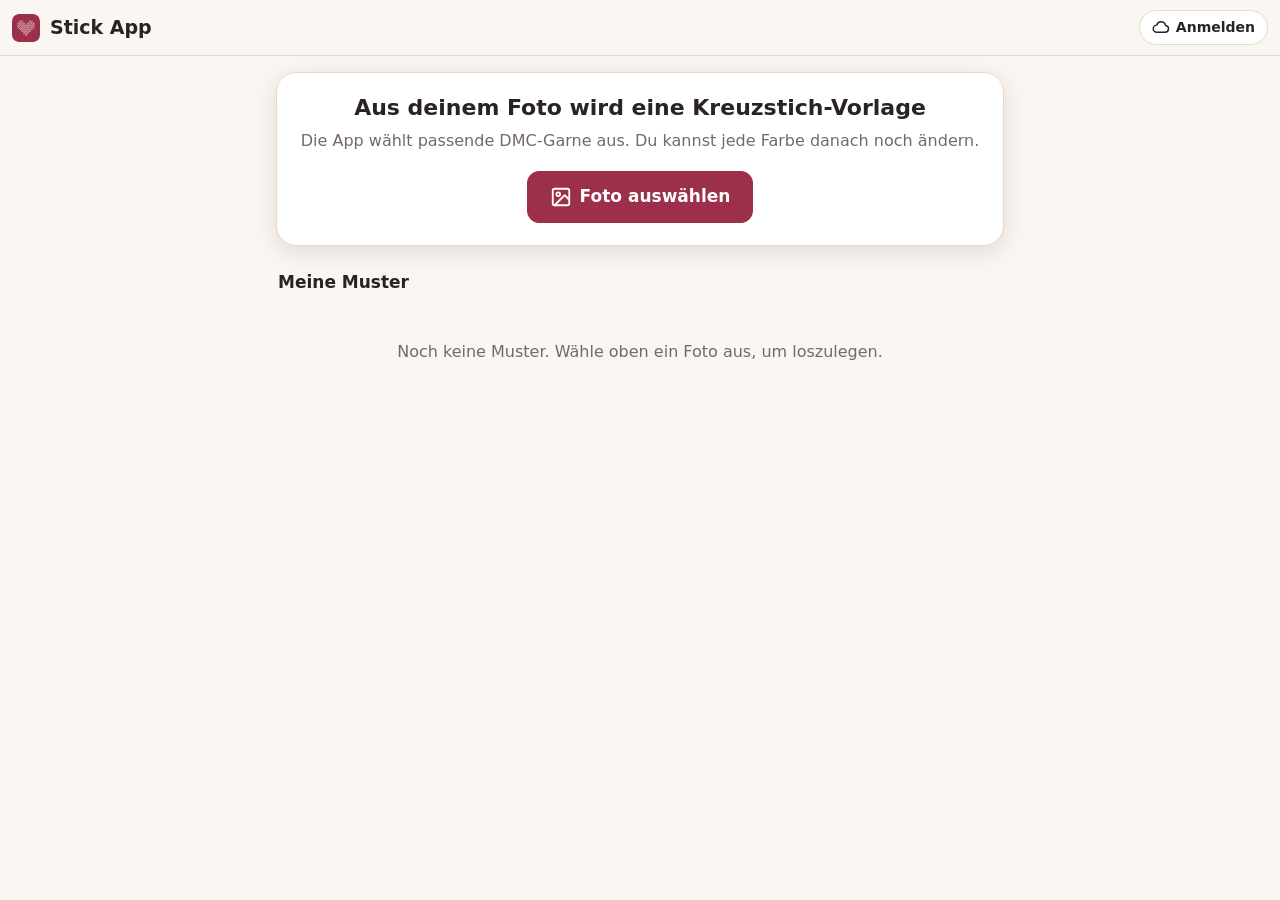
<file: index.html>
<!doctype html>
<html lang="de">
<head>
  <meta charset="utf-8">
  <meta name="viewport" content="width=device-width, initial-scale=1, viewport-fit=cover">
  <title>Stick App</title>
  <meta name="description" content="Fotos in Kreuzstich-Vorlagen mit DMC-Garnen verwandeln.">
  <meta name="theme-color" content="#9c2f4a">
  <meta name="apple-mobile-web-app-capable" content="yes">
  <meta name="mobile-web-app-capable" content="yes">
  <meta name="apple-mobile-web-app-status-bar-style" content="default">
  <meta name="apple-mobile-web-app-title" content="Stick App">
  <link rel="manifest" href="manifest.webmanifest">
  <link rel="icon" href="icons/icon.svg" type="image/svg+xml">
  <link rel="apple-touch-icon" href="icons/apple-touch-icon.png">
  <link rel="stylesheet" href="css/app.css">
</head>
<body>
  <!-- Icons -->
  <svg width="0" height="0" style="position:absolute" aria-hidden="true">
    <defs>
      <symbol id="i-back" viewBox="0 0 24 24"><path d="M15 18l-6-6 6-6"/></symbol>
      <symbol id="i-plus" viewBox="0 0 24 24"><path d="M12 5v14M5 12h14"/></symbol>
      <symbol id="i-image" viewBox="0 0 24 24"><rect x="3" y="3" width="18" height="18" rx="2"/><circle cx="9" cy="9" r="2"/><path d="M21 15l-5-5L5 21"/></symbol>
      <symbol id="i-cloud" viewBox="0 0 24 24"><path d="M17.5 19a4.5 4.5 0 0 0 .5-8.97A6 6 0 0 0 6.34 9.5 4.5 4.5 0 0 0 6.5 19z"/></symbol>
      <symbol id="i-move" viewBox="0 0 24 24"><path d="M5 9l-3 3 3 3M9 5l3-3 3 3M15 19l-3 3-3-3M19 9l3 3-3 3M2 12h20M12 2v20"/></symbol>
      <symbol id="i-pen" viewBox="0 0 24 24"><path d="M12 20h9"/><path d="M16.5 3.5a2.1 2.1 0 0 1 3 3L7 19l-4 1 1-4z"/></symbol>
      <symbol id="i-eraser" viewBox="0 0 24 24"><path d="M20 20H8l-5-5a2 2 0 0 1 0-2.8l9.2-9.2a2 2 0 0 1 2.8 0l5 5a2 2 0 0 1 0 2.8L13 18"/><path d="M6 11l7 7"/></symbol>
      <symbol id="i-undo" viewBox="0 0 24 24"><path d="M9 14L4 9l5-5"/><path d="M4 9h10.5a5.5 5.5 0 0 1 0 11H11"/></symbol>
      <symbol id="i-redo" viewBox="0 0 24 24"><path d="M15 14l5-5-5-5"/><path d="M20 9H9.5a5.5 5.5 0 0 0 0 11H13"/></symbol>
      <symbol id="i-eye" viewBox="0 0 24 24"><path d="M2 12s3.5-7 10-7 10 7 10 7-3.5 7-10 7S2 12 2 12z"/><circle cx="12" cy="12" r="3"/></symbol>
      <symbol id="i-fit" viewBox="0 0 24 24"><path d="M8 3H5a2 2 0 0 0-2 2v3M21 8V5a2 2 0 0 0-2-2h-3M3 16v3a2 2 0 0 0 2 2h3M16 21h3a2 2 0 0 0 2-2v-3"/></symbol>
      <symbol id="i-share" viewBox="0 0 24 24"><path d="M12 3v12"/><path d="M7 8l5-5 5 5"/><path d="M5 12v7a2 2 0 0 0 2 2h10a2 2 0 0 0 2-2v-7"/></symbol>
      <symbol id="i-sliders" viewBox="0 0 24 24"><path d="M4 21v-7M4 10V3M12 21v-9M12 8V3M20 21v-5M20 12V3M1 14h6M9 8h6M17 16h6"/></symbol>
      <symbol id="i-trash" viewBox="0 0 24 24"><path d="M3 6h18M8 6V4h8v2M19 6l-1 14a2 2 0 0 1-2 2H8a2 2 0 0 1-2-2L5 6"/></symbol>
      <symbol id="i-x" viewBox="0 0 24 24"><path d="M18 6L6 18M6 6l12 12"/></symbol>
      <symbol id="i-grid" viewBox="0 0 24 24"><rect x="3" y="3" width="18" height="18" rx="2"/><path d="M3 9h18M3 15h18M9 3v18M15 3v18"/></symbol>
      <symbol id="i-dots" viewBox="0 0 24 24"><circle cx="12" cy="5" r="1"/><circle cx="12" cy="12" r="1"/><circle cx="12" cy="19" r="1"/></symbol>
    </defs>
  </svg>

  <!-- START -->
  <section id="view-home" class="view">
    <header class="topbar">
      <div class="brand"><img src="icons/icon.svg" alt="" width="28" height="28"> Stick App</div>
      <button id="account-btn" class="chip" type="button" hidden>
        <svg class="icon"><use href="#i-cloud"/></svg><span id="account-label">Anmelden</span>
      </button>
    </header>
    <main class="page">
      <div class="hero">
        <h1>Aus deinem Foto wird eine Kreuzstich-Vorlage</h1>
        <p>Die App wählt passende DMC-Garne aus. Du kannst jede Farbe danach noch ändern.</p>
        <label class="btn primary big" for="file-input">
          <svg class="icon"><use href="#i-image"/></svg> Foto auswählen
        </label>
        <input id="file-input" type="file" accept="image/*" hidden>
      </div>
      <h2 class="section-title">Meine Muster</h2>
      <div id="project-list" class="project-list"></div>
      <p id="project-empty" class="empty" hidden>Noch keine Muster. Wähle oben ein Foto aus, um loszulegen.</p>
    </main>
  </section>

  <!-- EINSTELLUNGEN -->
  <section id="view-setup" class="view" hidden>
    <header class="topbar">
      <button class="icon-btn" type="button" data-action="back" aria-label="Zurück"><svg class="icon"><use href="#i-back"/></svg></button>
      <h1 class="topbar-title">Einstellungen</h1>
      <span class="spacer"></span>
    </header>
    <main class="page setup">
      <div class="segmented" role="tablist">
        <button type="button" role="tab" data-stage="crop">Ausschnitt</button>
        <button type="button" role="tab" data-stage="preview" class="active">Vorschau</button>
      </div>
      <div class="stage">
        <div id="crop" class="crop" hidden>
          <img id="crop-img" alt="Foto">
          <div class="crop-box"><span class="h nw"></span><span class="h ne"></span><span class="h sw"></span><span class="h se"></span></div>
        </div>
        <div id="preview-wrap" class="preview-wrap">
          <canvas id="preview-canvas"></canvas>
          <div id="preview-busy" class="preview-busy" hidden><div class="spinner"></div></div>
        </div>
      </div>
      <p id="crop-hint" class="hint" hidden>Ziehe an den Ecken, um den Ausschnitt zu wählen. <button type="button" id="crop-reset" class="link">Zurücksetzen</button></p>
      <p id="setup-info" class="info-line"></p>

      <div class="form">
        <label class="field">
          <span class="field-label">Breite <output id="width-out"></output></span>
          <input id="set-width" type="range" min="20" max="250" step="1">
        </label>
        <label class="field">
          <span class="field-label">Anzahl Farben <output id="colors-out"></output></span>
          <input id="set-colors" type="range" min="2" max="40" step="1">
        </label>
        <label class="field">
          <span class="field-label">Stoff</span>
          <select id="set-ct">
            <option value="11">Aida 11 ct (grob, 4,3 Stiche/cm)</option>
            <option value="14">Aida 14 ct (Standard, 5,5 Stiche/cm)</option>
            <option value="16">Aida 16 ct (6,3 Stiche/cm)</option>
            <option value="18">Aida 18 ct (fein, 7,1 Stiche/cm)</option>
          </select>
        </label>
        <label class="toggle"><input id="set-removeBg" type="checkbox"><span><b>Hintergrund weglassen</b><small>Die Fläche am Rand wird nicht bestickt</small></span></label>
        <label class="toggle"><input id="set-confetti" type="checkbox"><span><b>Einzelstiche entfernen</b><small>Weniger Farbwechsel, ruhigeres Bild</small></span></label>
        <label class="toggle"><input id="set-dither" type="checkbox"><span><b>Farbverläufe mischen</b><small>Für Fotos mit weichen Übergängen (Dithering)</small></span></label>
      </div>
    </main>
    <footer class="bottombar">
      <button id="setup-apply" class="btn primary big" type="button">Vorlage erstellen</button>
    </footer>
  </section>

  <!-- VORLAGE -->
  <section id="view-pattern" class="view" hidden>
    <header class="topbar">
      <button class="icon-btn" type="button" data-action="back" aria-label="Zurück"><svg class="icon"><use href="#i-back"/></svg></button>
      <input id="project-name" class="title-input" type="text" aria-label="Name des Musters" maxlength="80">
      <button id="btn-settings" class="icon-btn" type="button" aria-label="Einstellungen"><svg class="icon"><use href="#i-sliders"/></svg></button>
      <button id="btn-export" class="icon-btn" type="button" aria-label="Exportieren"><svg class="icon"><use href="#i-share"/></svg></button>
    </header>
    <div class="pattern-layout">
      <div class="canvas-wrap">
        <canvas id="pattern-canvas"></canvas>
        <div class="toolbar" role="toolbar">
          <div class="tool-group">
            <button type="button" class="tool active" data-tool="pan" aria-label="Verschieben" title="Verschieben"><svg class="icon"><use href="#i-move"/></svg></button>
            <button type="button" class="tool" data-tool="pen" aria-label="Stift" title="Stift"><svg class="icon"><use href="#i-pen"/></svg><span id="pen-swatch" class="pen-swatch"></span></button>
            <button type="button" class="tool" data-tool="eraser" aria-label="Radierer" title="Radierer"><svg class="icon"><use href="#i-eraser"/></svg></button>
          </div>
          <div class="tool-group">
            <button type="button" class="tool" id="btn-undo" aria-label="Rückgängig" title="Rückgängig"><svg class="icon"><use href="#i-undo"/></svg></button>
            <button type="button" class="tool" id="btn-redo" aria-label="Wiederholen" title="Wiederholen"><svg class="icon"><use href="#i-redo"/></svg></button>
          </div>
          <div class="tool-group">
            <button type="button" class="tool" id="btn-mode" aria-label="Ansicht wechseln" title="Ansicht"><svg class="icon"><use href="#i-grid"/></svg><span id="mode-label" class="tool-label">Beides</span></button>
            <button type="button" class="tool" id="btn-highlight" aria-label="Farbe hervorheben" title="Gewählte Farbe hervorheben"><svg class="icon"><use href="#i-eye"/></svg></button>
            <button type="button" class="tool" id="btn-fit" aria-label="Einpassen" title="Einpassen"><svg class="icon"><use href="#i-fit"/></svg></button>
          </div>
        </div>
      </div>
      <aside class="sheet" id="sheet">
        <button type="button" class="sheet-head" id="sheet-toggle" aria-expanded="true">
          <span class="grabber"></span>
          <span id="sheet-summary">Garne</span>
        </button>
        <div class="sheet-body">
          <ul id="palette-list" class="palette-list"></ul>
          <button id="btn-add-color" type="button" class="btn ghost full"><svg class="icon"><use href="#i-plus"/></svg> Garn hinzufügen</button>
          <p class="hint small">Bildschirmfarben sind nur ungefähr. Vergleiche im Zweifel mit einer echten DMC-Farbkarte.</p>
        </div>
      </aside>
    </div>
  </section>

  <!-- Dialog: Garn -->
  <dialog id="color-dialog" class="dialog">
    <form method="dialog" class="dialog-inner">
      <header class="dialog-head">
        <span id="cd-swatch" class="swatch big"></span>
        <div class="dialog-titles"><h2 id="cd-title">Garn</h2><p id="cd-sub"></p></div>
        <button class="icon-btn" value="cancel" aria-label="Schließen"><svg class="icon"><use href="#i-x"/></svg></button>
      </header>
      <div class="segmented small" id="cd-tabs">
        <button type="button" data-tab="replace" class="active">Ersetzen</button>
        <button type="button" data-tab="merge">Zusammenführen</button>
      </div>
      <input id="cd-search" class="search" type="search" placeholder="Suchen, z. B. 310 oder Blue" autocomplete="off">
      <p id="cd-help" class="hint small"></p>
      <ul id="cd-list" class="thread-list"></ul>
      <footer class="dialog-foot" id="cd-foot">
        <button type="button" class="btn ghost" id="cd-clear">Nicht sticken</button>
        <button type="button" class="btn danger" id="cd-remove"><svg class="icon"><use href="#i-trash"/></svg> Farbe entfernen</button>
      </footer>
    </form>
  </dialog>

  <!-- Dialog: Export -->
  <dialog id="export-dialog" class="dialog">
    <form method="dialog" class="dialog-inner">
      <header class="dialog-head">
        <div class="dialog-titles"><h2>Vorlage exportieren</h2><p>Zum Ausdrucken oder Teilen</p></div>
        <button class="icon-btn" value="cancel" aria-label="Schließen"><svg class="icon"><use href="#i-x"/></svg></button>
      </header>
      <div class="choice-list">
        <button type="button" class="choice" data-export="pdf-color"><b>PDF – farbig mit Symbolen</b><small>Deckblatt, Garnliste und Musterseiten (A4)</small></button>
        <button type="button" class="choice" data-export="pdf-bw"><b>PDF – schwarzweiß</b><small>Nur Symbole, spart Druckerfarbe</small></button>
        <button type="button" class="choice" data-export="png"><b>Bild (PNG)</b><small>Das ganze Muster als ein Bild</small></button>
      </div>
    </form>
  </dialog>

  <!-- Dialog: Konto -->
  <dialog id="account-dialog" class="dialog">
    <form method="dialog" class="dialog-inner" id="account-form">
      <header class="dialog-head">
        <div class="dialog-titles"><h2>Cloud-Speicher</h2><p id="acc-sub">Deine Muster auf allen Geräten</p></div>
        <button class="icon-btn" value="cancel" aria-label="Schließen"><svg class="icon"><use href="#i-x"/></svg></button>
      </header>
      <div id="acc-signed-out">
        <label class="field"><span class="field-label">E-Mail</span>
          <input id="acc-email" type="email" autocomplete="username" inputmode="email" placeholder="name@beispiel.de"></label>
        <label class="field"><span class="field-label">Passwort</span>
          <input id="acc-password" type="password" autocomplete="current-password"></label>
        <button type="button" id="acc-login" class="btn primary full">Anmelden</button>
        <p class="hint small">Nur freigeschaltete Personen können sich anmelden. Passwort vergessen? Frag die Person, die dich freigeschaltet hat. Ohne Anmeldung werden Muster nur auf diesem Gerät gespeichert.</p>
      </div>
      <div id="acc-signed-in" hidden>
        <p>Angemeldet als <b id="acc-user"></b></p>
        <p id="acc-status" class="hint"></p>
        <div class="row-buttons">
          <button type="button" id="acc-sync" class="btn ghost">Jetzt abgleichen</button>
          <button type="button" id="acc-logout" class="btn danger">Abmelden</button>
        </div>
        <details class="pw-change">
          <summary>Passwort ändern</summary>
          <label class="field"><span class="field-label">Neues Passwort</span>
            <input id="acc-new-password" type="password" autocomplete="new-password" minlength="8"></label>
          <label class="field"><span class="field-label">Neues Passwort wiederholen</span>
            <input id="acc-new-password2" type="password" autocomplete="new-password" minlength="8"></label>
          <button type="button" id="acc-change-pw" class="btn ghost full">Passwort speichern</button>
        </details>
      </div>
      <p id="acc-error" class="error" hidden></p>
    </form>
  </dialog>

  <div id="busy" class="busy" hidden><div class="busy-card"><div class="spinner"></div><p id="busy-text">Bitte warten…</p></div></div>
  <div id="toast" class="toast" role="status" aria-live="polite" hidden></div>

  <script src="vendor/supabase.js"></script>
  <script type="module" src="js/app.js"></script>
</body>
</html>
</file>
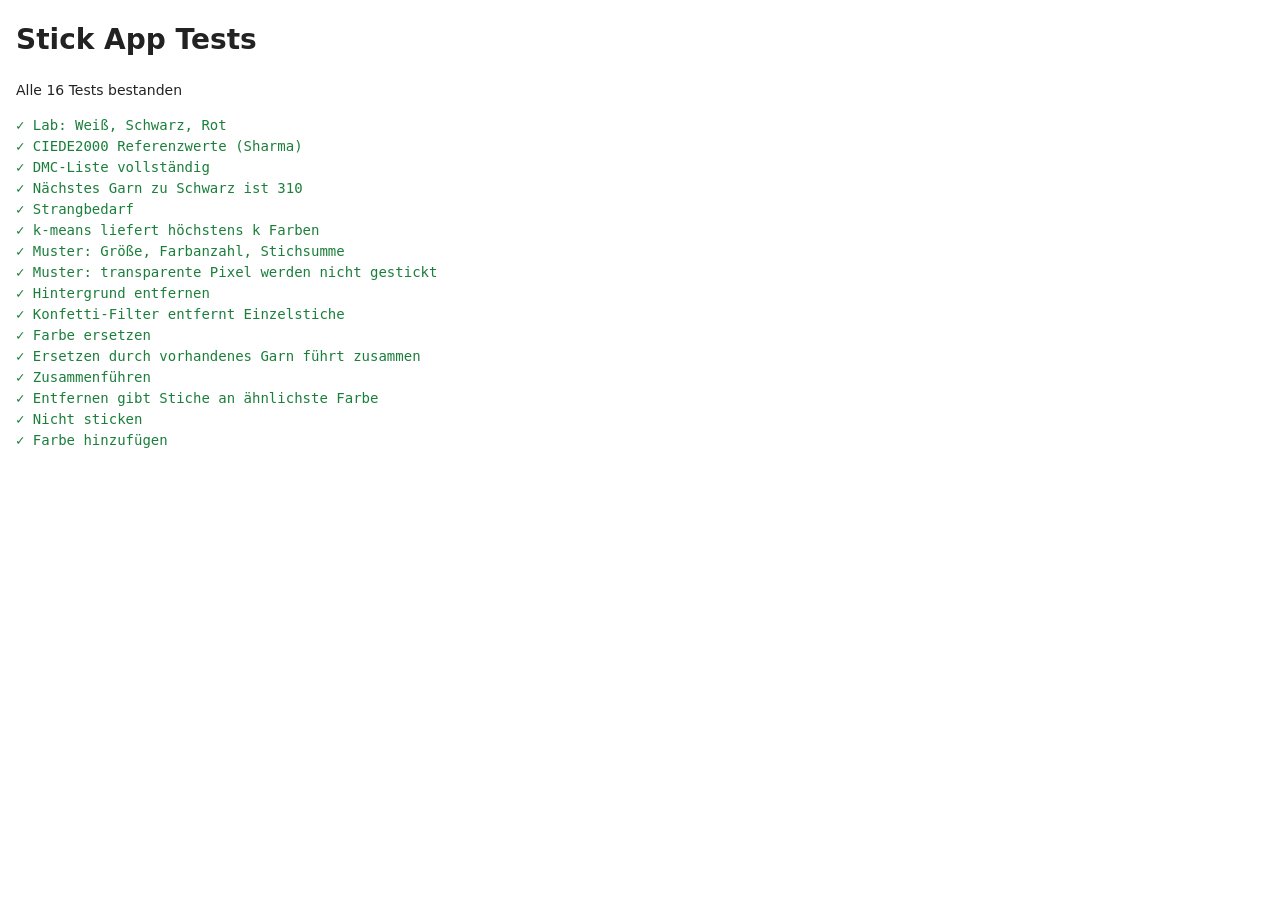
<file: tests/test.html>
<!doctype html>
<html lang="de">
<head>
  <meta charset="utf-8">
  <meta name="viewport" content="width=device-width, initial-scale=1">
  <title>Stick App Tests</title>
  <style>
    body { font: 14px/1.5 system-ui, sans-serif; margin: 16px; background: #fff; color: #222; }
    .ok { color: #1b7f3b; } .fail { color: #b00020; font-weight: 600; }
    pre { white-space: pre-wrap; }
  </style>
</head>
<body>
  <h1>Stick App Tests</h1>
  <p id="summary">Läuft…</p>
  <pre id="out"></pre>
  <script type="module" src="./tests.js"></script>
</body>
</html>
</file>
<file: css/app.css>
:root {
  --bg: #faf6f1;
  --surface: #ffffff;
  --surface-2: #f2ebe3;
  --text: #2a2326;
  --muted: #74686c;
  --line: #e4d9cf;
  --primary: #9c2f4a;
  --primary-ink: #ffffff;
  --primary-soft: #f6e3e8;
  --danger: #b3261e;
  --canvas-bg: #ece4db;
  --shadow: 0 6px 24px rgba(60, 30, 40, 0.12);
  --radius: 14px;
  --safe-top: env(safe-area-inset-top, 0px);
  --safe-bottom: env(safe-area-inset-bottom, 0px);
  color-scheme: light;
}
@media (prefers-color-scheme: dark) {
  :root:not([data-theme="light"]) {
    --bg: #171214;
    --surface: #221b1e;
    --surface-2: #2d2428;
    --text: #f3ece7;
    --muted: #b0a3a8;
    --line: #3a2f33;
    --primary: #e27a93;
    --primary-ink: #2a0d16;
    --primary-soft: #3d2229;
    --danger: #ff8a80;
    --canvas-bg: #110d0f;
    --shadow: 0 6px 24px rgba(0, 0, 0, 0.5);
    color-scheme: dark;
  }
}
:root[data-theme="dark"] {
  --bg: #171214; --surface: #221b1e; --surface-2: #2d2428; --text: #f3ece7; --muted: #b0a3a8;
  --line: #3a2f33; --primary: #e27a93; --primary-ink: #2a0d16; --primary-soft: #3d2229;
  --danger: #ff8a80; --canvas-bg: #110d0f; color-scheme: dark;
}

* { box-sizing: border-box; }
html, body { height: 100%; }
body {
  margin: 0;
  background: var(--bg);
  color: var(--text);
  font: 16px/1.45 system-ui, -apple-system, "Segoe UI", Roboto, sans-serif;
  -webkit-tap-highlight-color: transparent;
  overscroll-behavior: none;
}
button, input, select { font: inherit; color: inherit; }
button { cursor: pointer; }
[hidden] { display: none !important; }
h1, h2 { line-height: 1.2; margin: 0; }

.icon { width: 22px; height: 22px; fill: none; stroke: currentColor; stroke-width: 2; stroke-linecap: round; stroke-linejoin: round; flex: none; }

/* ---------- Ansichten ---------- */
.view { min-height: 100dvh; display: flex; flex-direction: column; }
.topbar {
  position: sticky; top: 0; z-index: 5;
  display: flex; align-items: center; gap: 8px;
  padding: calc(8px + var(--safe-top)) 12px 8px;
  background: var(--bg);
  border-bottom: 1px solid var(--line);
  min-height: 56px;
}
.brand { display: flex; align-items: center; gap: 10px; font-weight: 700; font-size: 19px; flex: 1; }
.brand img { border-radius: 7px; }
.topbar-title { font-size: 18px; flex: 1; }
.spacer { width: 40px; }
.title-input {
  flex: 1; min-width: 0; border: 1px solid transparent; background: transparent;
  font-weight: 650; font-size: 17px; padding: 6px 8px; border-radius: 8px;
}
.title-input:focus { outline: none; border-color: var(--line); background: var(--surface); }

.page { width: 100%; max-width: 760px; margin: 0 auto; padding: 16px; flex: 1; }

/* ---------- Buttons ---------- */
.btn {
  display: inline-flex; align-items: center; justify-content: center; gap: 8px;
  border: 1px solid var(--line); background: var(--surface); color: var(--text);
  padding: 10px 16px; border-radius: 12px; font-weight: 600; text-decoration: none;
  min-height: 44px;
}
.btn.primary { background: var(--primary); border-color: var(--primary); color: var(--primary-ink); }
.btn.danger { color: var(--danger); }
.btn.ghost { background: transparent; }
.btn.big { min-height: 52px; font-size: 17px; padding: 12px 22px; }
.btn.full { width: 100%; }
.btn:disabled { opacity: 0.5; cursor: default; }
.icon-btn {
  width: 40px; height: 40px; display: inline-grid; place-items: center;
  border: none; background: transparent; border-radius: 10px; color: var(--text); flex: none;
}
.icon-btn:active, .tool:active { background: var(--surface-2); }
.chip {
  display: inline-flex; align-items: center; gap: 6px; border: 1px solid var(--line);
  background: var(--surface); border-radius: 999px; padding: 6px 12px; font-size: 14px; font-weight: 600;
}
.chip .icon { width: 18px; height: 18px; }
.chip.on { color: var(--primary); border-color: var(--primary); }
.link { border: none; background: none; color: var(--primary); padding: 0; font-weight: 600; text-decoration: underline; }

/* ---------- Start ---------- */
.hero {
  background: var(--surface); border: 1px solid var(--line); border-radius: 20px;
  padding: 22px 18px; text-align: center; box-shadow: var(--shadow);
}
.hero h1 { font-size: 22px; margin-bottom: 8px; }
.hero p { color: var(--muted); margin: 0 0 18px; }
.section-title { font-size: 17px; margin: 26px 2px 12px; }
.project-list { display: grid; grid-template-columns: repeat(auto-fill, minmax(150px, 1fr)); gap: 12px; }
.card {
  position: relative; background: var(--surface); border: 1px solid var(--line); border-radius: var(--radius);
  overflow: hidden; text-align: left; padding: 0; display: flex; flex-direction: column;
}
.card-open { all: unset; cursor: pointer; display: block; }
.card-open:focus-visible { outline: 2px solid var(--primary); outline-offset: -2px; }
.card-thumb {
  aspect-ratio: 1; width: 100%; display: grid; place-items: center; padding: 10px;
  background: repeating-conic-gradient(var(--surface-2) 0 25%, var(--surface) 0 50%) 0 0 / 16px 16px;
}
.card-thumb img { max-width: 100%; max-height: 100%; image-rendering: pixelated; }
.card-body { padding: 8px 10px 10px; }
.card-name { font-weight: 650; font-size: 15px; white-space: nowrap; overflow: hidden; text-overflow: ellipsis; }
.card-meta { color: var(--muted); font-size: 13px; }
.card-menu { position: absolute; top: 6px; right: 6px; background: var(--surface); border-radius: 10px; width: 34px; height: 34px; opacity: 0.92; }
.card-menu .icon { width: 18px; height: 18px; }
.empty { color: var(--muted); text-align: center; padding: 20px; }

/* ---------- Einstellungen ---------- */
.segmented { display: flex; background: var(--surface-2); border-radius: 12px; padding: 4px; gap: 4px; }
.segmented button { flex: 1; border: none; background: transparent; padding: 8px; border-radius: 9px; font-weight: 600; color: var(--muted); }
.segmented button.active { background: var(--surface); color: var(--text); box-shadow: 0 1px 3px rgba(0,0,0,.12); }
.segmented.small button { padding: 6px; font-size: 14px; }
.stage { margin-top: 12px; display: grid; place-items: center; background: var(--canvas-bg); border-radius: var(--radius); min-height: 220px; overflow: hidden; }
.preview-wrap { position: relative; width: 100%; display: grid; place-items: center; padding: 12px; }
#preview-canvas { max-width: 100%; max-height: 52dvh; image-rendering: pixelated; background: #fff; box-shadow: 0 2px 10px rgba(0,0,0,.15); }
.preview-busy { position: absolute; inset: 0; display: grid; place-items: center; background: rgba(0,0,0,.08); }
.crop { position: relative; touch-action: none; user-select: none; -webkit-user-select: none; padding: 12px; overflow: hidden; }
.crop img { display: block; max-width: 100%; max-height: 52dvh; pointer-events: none; }
.crop-box { position: absolute; border: 2px solid #fff; box-shadow: 0 0 0 9999px rgba(0,0,0,.45); cursor: move; touch-action: none;
  background-image: linear-gradient(rgba(255,255,255,.35) 1px, transparent 1px), linear-gradient(90deg, rgba(255,255,255,.35) 1px, transparent 1px);
  background-size: 33.333% 33.333%; background-position: -1px -1px; }
.crop-box .h { position: absolute; width: 28px; height: 28px; touch-action: none; }
.crop-box .h::after { content: ""; position: absolute; inset: 7px; background: #fff; border-radius: 50%; box-shadow: 0 1px 4px rgba(0,0,0,.4); }
.h.nw { left: -14px; top: -14px; cursor: nwse-resize; } .h.ne { right: -14px; top: -14px; cursor: nesw-resize; }
.h.sw { left: -14px; bottom: -14px; cursor: nesw-resize; } .h.se { right: -14px; bottom: -14px; cursor: nwse-resize; }
.hint { color: var(--muted); font-size: 14px; }
.hint.small { font-size: 13px; }
.info-line { font-weight: 600; text-align: center; margin: 12px 0 4px; }
.form { display: flex; flex-direction: column; gap: 14px; margin-top: 12px; padding-bottom: 90px; }
.field { display: flex; flex-direction: column; gap: 6px; }
.field-label { font-weight: 600; display: flex; justify-content: space-between; }
.field-label output { color: var(--primary); font-variant-numeric: tabular-nums; }
.field input[type="email"], .field input[type="text"], select, .search {
  border: 1px solid var(--line); background: var(--surface); border-radius: 12px; padding: 11px 12px; min-height: 46px; width: 100%;
}
input[type="range"] { width: 100%; accent-color: var(--primary); height: 32px; }
.toggle { display: flex; gap: 12px; align-items: flex-start; background: var(--surface); border: 1px solid var(--line); border-radius: 12px; padding: 12px; }
.toggle input { width: 22px; height: 22px; accent-color: var(--primary); margin: 1px 0 0; flex: none; }
.toggle span { display: flex; flex-direction: column; }
.toggle small { color: var(--muted); font-size: 13px; }
.bottombar {
  position: fixed; left: 0; right: 0; bottom: 0; z-index: 6;
  padding: 10px 16px calc(10px + var(--safe-bottom));
  background: linear-gradient(transparent, var(--bg) 30%);
  display: flex; justify-content: center;
}
.bottombar .btn { width: 100%; max-width: 728px; box-shadow: var(--shadow); }

/* ---------- Vorlage ---------- */
#view-pattern { height: 100dvh; overflow: hidden; }
.pattern-layout { flex: 1; display: flex; flex-direction: column; min-height: 0; }
.canvas-wrap { position: relative; flex: 1; min-height: 0; background: var(--canvas-bg); }
#pattern-canvas { position: absolute; inset: 0; width: 100%; height: 100%; touch-action: none; display: block; }
.toolbar {
  position: absolute; left: 50%; bottom: 10px; transform: translateX(-50%);
  display: flex; gap: 6px; padding: 5px; background: var(--surface); border: 1px solid var(--line);
  border-radius: 16px; box-shadow: var(--shadow); max-width: calc(100% - 16px); overflow-x: auto;
}
.tool-group { display: flex; gap: 2px; }
.tool-group + .tool-group { border-left: 1px solid var(--line); padding-left: 6px; }
.tool {
  position: relative; min-width: 42px; height: 42px; border: none; background: transparent; border-radius: 11px;
  display: inline-flex; align-items: center; justify-content: center; gap: 4px; padding: 0 8px; color: var(--text);
}
.tool.active { background: var(--primary-soft); color: var(--primary); }
.tool:disabled { opacity: 0.35; }
.tool-label { font-size: 12px; font-weight: 650; }
@media (max-width: 460px) {
  .toolbar { gap: 3px; padding: 4px; bottom: 8px; }
  .tool-group + .tool-group { padding-left: 3px; }
  .tool { min-width: 38px; height: 40px; padding: 0 6px; }
  .tool-label { display: none; }
}
.pen-swatch { position: absolute; right: 5px; bottom: 5px; width: 11px; height: 11px; border-radius: 3px; border: 1.5px solid var(--surface); }

.sheet { background: var(--surface); border-top: 1px solid var(--line); max-height: 42dvh; display: flex; flex-direction: column; padding-bottom: var(--safe-bottom); }
.sheet.collapsed .sheet-body { display: none; }
.sheet-head { border: none; background: none; padding: 6px 16px 10px; display: flex; flex-direction: column; align-items: center; gap: 6px; font-weight: 650; width: 100%; }
.grabber { width: 40px; height: 4px; border-radius: 4px; background: var(--line); }
.sheet-body { overflow-y: auto; padding: 0 12px 12px; }
.palette-list, .thread-list { list-style: none; margin: 0; padding: 0; }
.palette-list li { display: flex; align-items: center; gap: 10px; padding: 6px 6px; border-radius: 12px; }
.palette-list li.selected { background: var(--primary-soft); }
.palette-list .pick { flex: 1; display: flex; align-items: center; gap: 10px; border: none; background: none; text-align: left; padding: 0; min-width: 0; }
.swatch {
  width: 34px; height: 34px; border-radius: 8px; flex: none; display: grid; place-items: center;
  font-weight: 700; font-size: 17px; border: 1px solid rgba(0,0,0,.15);
}
.swatch.big { width: 44px; height: 44px; font-size: 22px; }
.p-text { min-width: 0; display: flex; flex-direction: column; }
.p-code { font-weight: 650; }
.p-name { color: var(--muted); font-size: 13px; white-space: nowrap; overflow: hidden; text-overflow: ellipsis; }
.p-count { margin-left: auto; text-align: right; font-size: 13px; color: var(--muted); white-space: nowrap; font-variant-numeric: tabular-nums; }
.p-count b { color: var(--text); font-size: 14px; }

@media (min-width: 900px) {
  .pattern-layout { flex-direction: row; }
  .sheet { width: 340px; max-height: none; border-top: none; border-left: 1px solid var(--line); }
  .sheet-head { pointer-events: none; }
  .grabber { display: none; }
  .sheet.collapsed .sheet-body { display: block; }
}

/* ---------- Dialoge ---------- */
.dialog {
  border: none; padding: 0; background: var(--surface); color: var(--text);
  width: min(560px, 100vw); max-width: 100vw; max-height: 88dvh; border-radius: 20px 20px 0 0;
  margin: auto auto 0; box-shadow: var(--shadow);
}
@media (min-width: 600px) { .dialog { border-radius: 20px; margin: auto; } }
.dialog::backdrop { background: rgba(20, 10, 14, 0.45); }
.dialog-inner { display: flex; flex-direction: column; gap: 12px; padding: 16px 16px calc(16px + var(--safe-bottom)); max-height: 88dvh; }
.dialog-head { display: flex; align-items: center; gap: 12px; }
.dialog-titles { flex: 1; min-width: 0; }
.dialog-titles h2 { font-size: 18px; }
.dialog-titles p { margin: 2px 0 0; color: var(--muted); font-size: 14px; }
.thread-list { overflow-y: auto; flex: 1; min-height: 160px; margin: 0 -6px; }
.thread-list li button {
  width: 100%; display: flex; align-items: center; gap: 10px; border: none; background: none; text-align: left; padding: 6px; border-radius: 10px;
}
.thread-list li button:hover, .thread-list li button:focus-visible { background: var(--surface-2); }
.thread-list .badge { margin-left: auto; font-size: 12px; color: var(--muted); }
.dialog-foot { display: flex; gap: 8px; justify-content: space-between; flex-wrap: wrap; }
.choice-list { display: flex; flex-direction: column; gap: 8px; }
.choice { text-align: left; border: 1px solid var(--line); background: var(--surface); border-radius: 14px; padding: 14px; display: flex; flex-direction: column; gap: 2px; }
.choice small { color: var(--muted); }
.choice:hover { border-color: var(--primary); }
.row-buttons { display: flex; gap: 8px; flex-wrap: wrap; }
.error { color: var(--danger); font-size: 14px; margin: 0; }
#account-form .field { margin-bottom: 10px; }
#account-form input[type="password"] {
  border: 1px solid var(--line); background: var(--surface); border-radius: 12px; padding: 11px 12px; min-height: 46px; width: 100%;
}
.pw-change { margin-top: 16px; border-top: 1px solid var(--line); padding-top: 12px; }
.pw-change summary { cursor: pointer; font-weight: 600; margin-bottom: 10px; }

/* ---------- Overlays ---------- */
.busy { position: fixed; inset: 0; z-index: 50; display: grid; place-items: center; background: rgba(20, 10, 14, 0.35); }
.busy-card { background: var(--surface); padding: 22px 26px; border-radius: 16px; box-shadow: var(--shadow); display: flex; align-items: center; gap: 14px; max-width: 86vw; }
.busy-card p { margin: 0; font-weight: 600; }
.spinner { width: 28px; height: 28px; border-radius: 50%; border: 3px solid var(--line); border-top-color: var(--primary); animation: spin 0.8s linear infinite; flex: none; }
@keyframes spin { to { transform: rotate(360deg); } }
.toast {
  position: fixed; left: 50%; transform: translateX(-50%); bottom: calc(24px + var(--safe-bottom)); z-index: 60;
  background: var(--text); color: var(--bg); padding: 10px 16px; border-radius: 12px; font-weight: 600; font-size: 14px;
  box-shadow: var(--shadow); max-width: calc(100vw - 32px); text-align: center;
}
</file>
